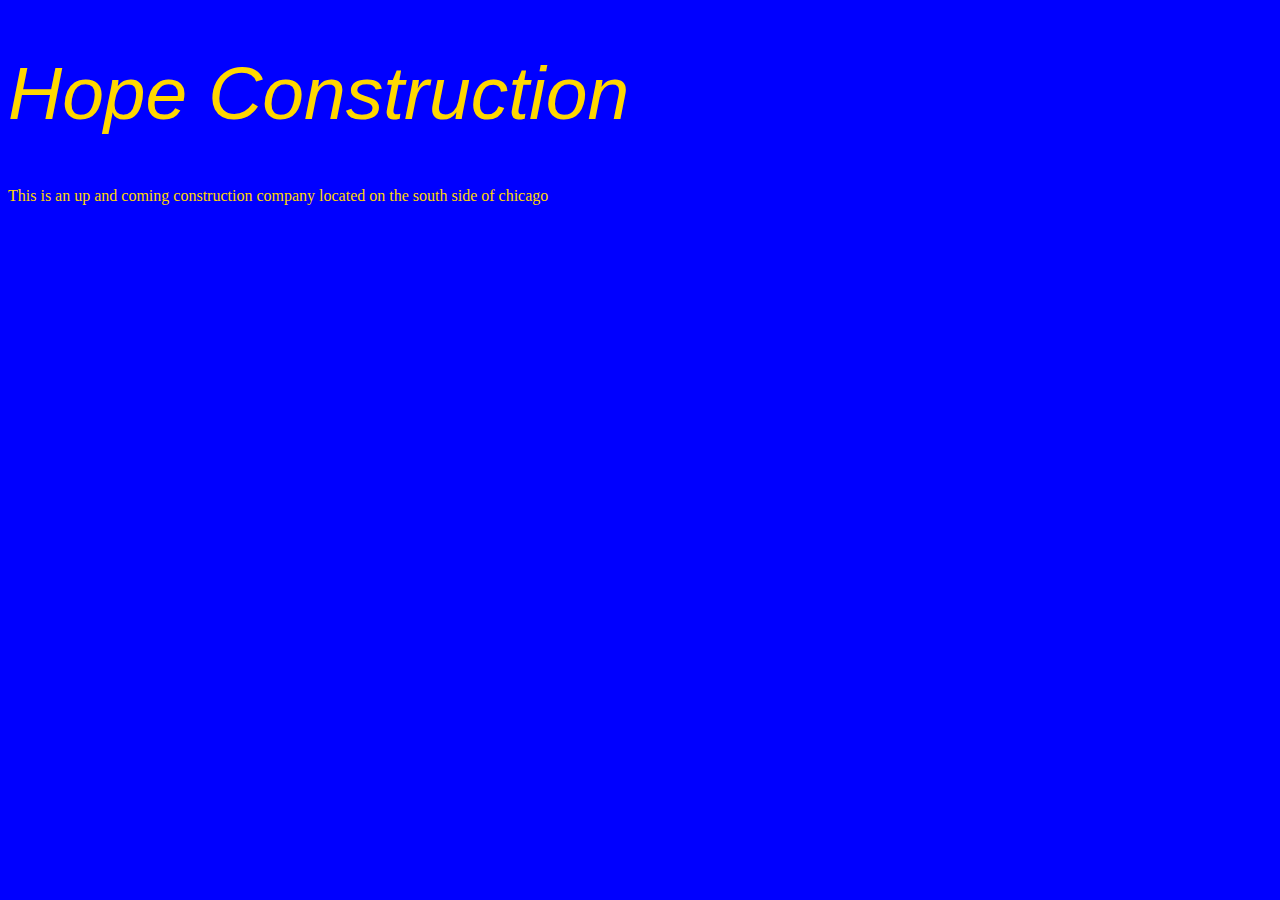
<file: unit1/index.html>
<!DOCTYPE html>
<html>
<head>
	<title>Hope Construction</title>
	<link rel="stylesheet" type="text/css" href="css/style.css">
</head>
<body>
	<h1>Hope Construction</h1>
	<p>This is an up and coming construction company located on the south side of chicago</p>

</body>
</html>
</file>
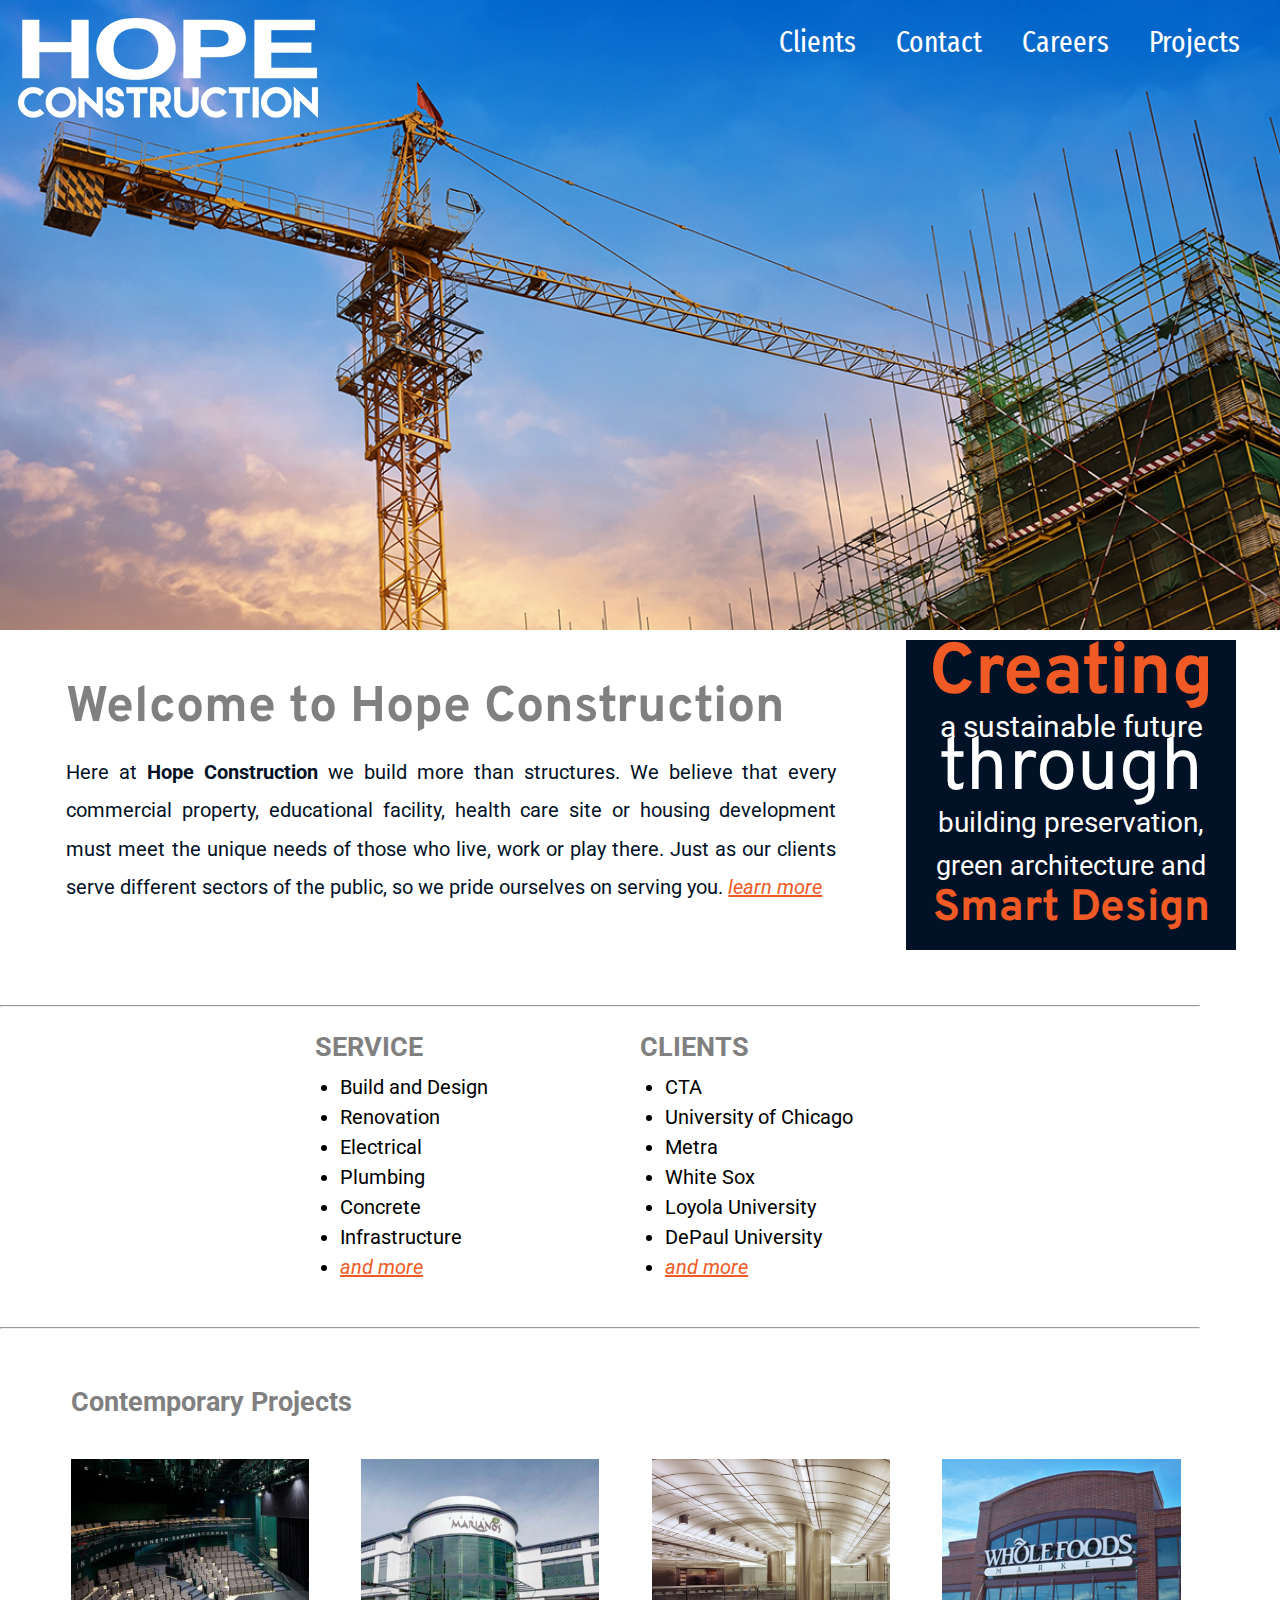
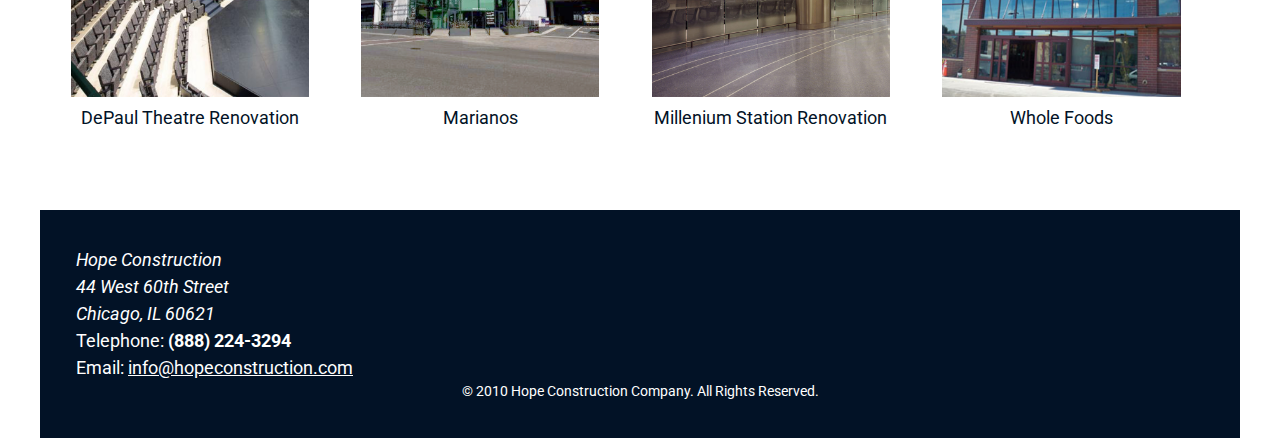
<file: unit7/index.html>
<!DOCTYPE html>
<html>
<head>
	<title>Hope Construction</title>
	<link href="https://fonts.googleapis.com/css?family=Fira+Sans+Extra+Condensed|Overpass:700|Roboto" rel="stylesheet">
	<link rel="stylesheet" type="text/css" href="css/style.css">
	<link rel="icon" href="images/favicon.png" type="image/x-icon">

</head>
<body>
	<header>
		
		<img id="logo" src="images/LOGO_WHITE.png" alt="Hope Construction logo">

		<nav>
			<a href="#">Projects</a>
			<a href="#">Careers</a>
			<a href="#">Contact</a>
			<a href="#">Clients</a>
		</nav>
	</header>
	<article>
		<div id="about">
			<h1 id="welcome">Welcome to Hope Construction</h1>
			<p>Here at <strong>Hope Construction</strong> we build more than structures. We believe that every commercial property, educational facility, health care site or housing development must meet the unique needs of those who live, work or play there. Just as our clients serve different sectors of the public, so we pride ourselves on serving you. <a href="#" class="more"> learn more</a></p>	
		</div>	
		<div id="splash">
			<p><span id="create">Creating</span><br><span id="future">a sustainable future</span><br><span id="through">through</span><br><span id="building">building preservation,</span><br><span id="green">green architecture and</span><br><span id="smart">Smart Design</span></p>
		</div>
	</article>
	<hr>
	<section id="service-clients" class="clearfix"> 
		<div id="service">
			<h2>SERVICE</h2>
			<ul> 
				<li>Build and Design</li>
				<li>Renovation</li>
				<li>Electrical</li>
				<li>Plumbing</li>
				<li>Concrete</li>
				<li>Infrastructure</li>
				<li><a href="#" class="more">and more</a></li>
			</ul>
		</div>
		<div id="clients">
			<h2>CLIENTS</h2>
			<ul> 
				<li>CTA</li>
				<li>University of Chicago</li>
				<li>Metra</li>
				<li>White Sox</li>
				<li>Loyola University</li>
				<li>DePaul University</li>
				<li><a href="#" class="more">and more</a></li>
			</ul>
		</div>
	</section>

	<hr>

	<section id="projects" class="clearfix">
		<h2 id="projects_title">Contemporary Projects</h2>
			<div class="projects">
				<a href="#"> <img src="images/PROJECT-DePaul.png" alt="DePaul_Theatre_Renovation"> DePaul Theatre Renovation</a>
			</div>			
			<div class="projects">
				<a href="#"> <img src="images/PROJECT-Marianos.png" alt="Marianos"> Marianos</a>
			</div>
			<div class="projects">
				<a href="#"> <img src="images/PROJECT-Metra.png" alt="Millenium_Station"> Millenium Station Renovation</a>
			</div>
			<div class="projects">
				<a href="#"> <img src="images/PROJECT-WholeFoods.png" alt="WholeFoods">	Whole Foods</a>				
			</div>
		</section>
	<footer>
		<address>
				Hope Construction<br>44 West 60th Street<br>Chicago, IL 60621<br>
		</address>
				Telephone: <strong>(888) 224-3294 </strong><br>
				Email: <a href="mailto:erron.white@gmail.com">info@hopeconstruction.com</a>
		
	<p id="copyright">&copy; 2010 Hope Construction Company. All Rights Reserved.</p>
	</footer>

	
</body>
</html>
</file>
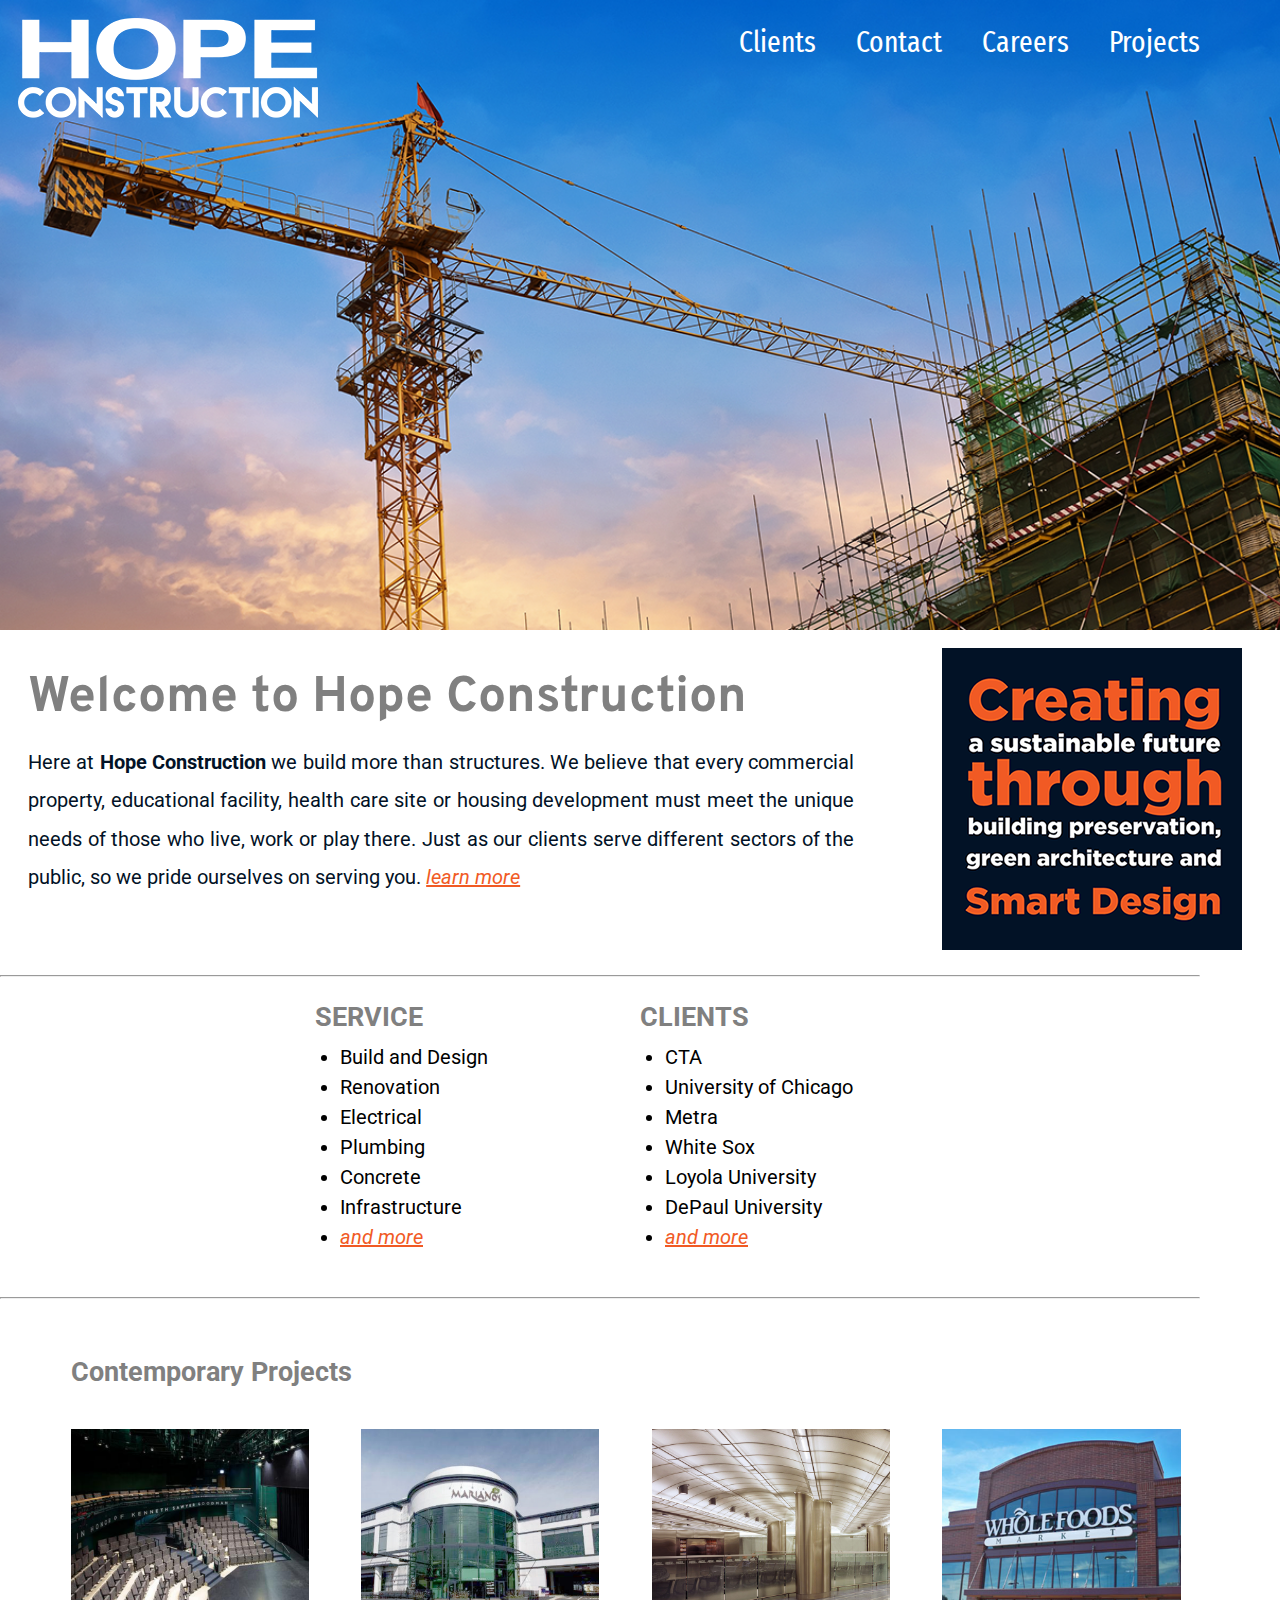
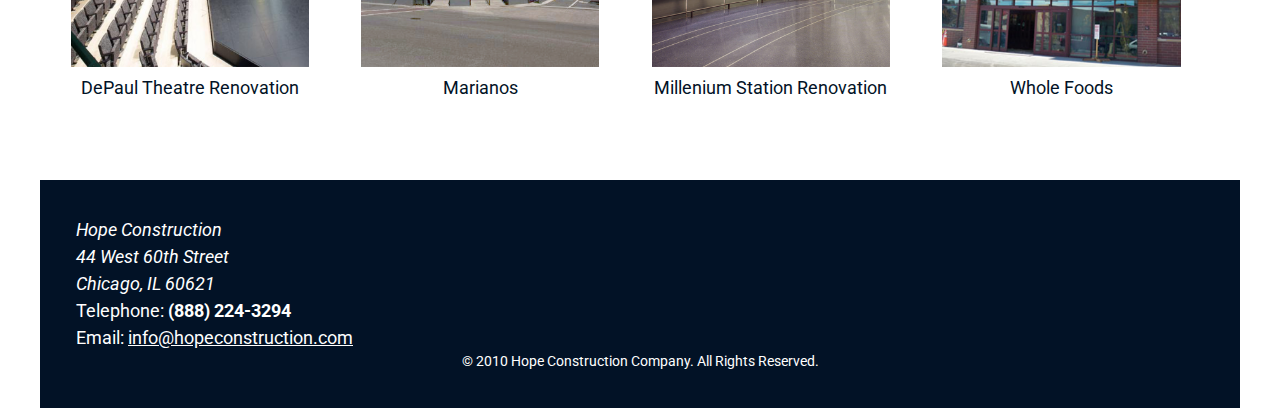
<file: unit8/index.html>
<!DOCTYPE html>
<html>
<head>
	<title>Hope Construction</title>
	<link href="https://fonts.googleapis.com/css?family=Fira+Sans+Extra+Condensed|Overpass:700|Roboto" rel="stylesheet">
	<link rel="stylesheet" type="text/css" href="css/style.css">
	<link rel="icon" href="images/favicon.png" type="image/x-icon">
	<meta name="viewport" content="width=device-width, initial-scale=1">

</head>
<body>
	<header>
		
		<a href="index.html"> <img id="logo" src="images/LOGO_WHITE.png" alt="Hope Construction logo">

		<nav>
			<a href="#">Projects</a>
			<a href="#">Careers</a>
			<a href="#">Contact</a>
			<a href="#">Clients</a>
		</nav>
	</header>
	<article>
		<div id="about">
			<h1 id="welcome">Welcome to Hope Construction</h1>
			<p>Here at <strong>Hope Construction</strong> we build more than structures. We believe that every commercial property, educational facility, health care site or housing development must meet the unique needs of those who live, work or play there. Just as our clients serve different sectors of the public, so we pride ourselves on serving you. <a href="#" class="more"> learn more</a></p>	
		</div>	
		<div id="splash">
			<img id="logo" src="images/splash01.png" alt="Splash">
		</div>
	</article>
	<hr>
	<section id="service-clients" class="clearfix"> 
		<div id="service">
			<h2>SERVICE</h2>
			<ul> 
				<li>Build and Design</li>
				<li>Renovation</li>
				<li>Electrical</li>
				<li>Plumbing</li>
				<li>Concrete</li>
				<li>Infrastructure</li>
				<li><a href="#" class="more">and more</a></li>
			</ul>
		</div>
		<div id="clients">
			<h2>CLIENTS</h2>
			<ul> 
				<li>CTA</li>
				<li>University of Chicago</li>
				<li>Metra</li>
				<li>White Sox</li>
				<li>Loyola University</li>
				<li>DePaul University</li>
				<li><a href="#" class="more">and more</a></li>
			</ul>
		</div>
	</section>

	<hr>

	<section id="projects" class="clearfix">
		<h2 id="projects_title">Contemporary Projects</h2>
			<div class="projects">
				<a href="#"> <img src="images/PROJECT-DePaul.png" alt="DePaul_Theatre_Renovation"> DePaul Theatre Renovation</a>
			</div>			
			<div class="projects">
				<a href="#"> <img src="images/PROJECT-Marianos.png" alt="Marianos"> Marianos</a>
			</div>
			<div class="projects">
				<a href="#"> <img src="images/PROJECT-Metra.png" alt="Millenium_Station"> Millenium Station Renovation</a>
			</div>
			<div class="projects">
				<a href="#"> <img src="images/PROJECT-WholeFoods.png" alt="WholeFoods">	Whole Foods</a>				
			</div>
		</section>
	<footer>
		<address>
				Hope Construction<br>44 West 60th Street<br>Chicago, IL 60621<br>
		</address>
				Telephone: <strong>(888) 224-3294 </strong><br>
				Email: <a href="mailto:erron.white@gmail.com">info@hopeconstruction.com</a>
		
	<p id="copyright">&copy; 2010 Hope Construction Company. All Rights Reserved.</p>
	</footer>

	
</body>
</html>
</file>
<file: unit1/css/style.css>
body {
    background-color: blue;
}
h1 {font-family: arial, sans-serif;
	font-weight: normal;
	font-style: italic;
 	font-size: 75px}

h1, p {
    color: gold;
}
</file>
<file: unit7/css/style.css>
* {margin:0;padding:0;box-sizing:border-box;}
header {
	background-image: url(../images/hero08.png);
	background-repeat: no-repeat;
	background-size: cover;
	height: 70vh;
}
h2 {
	font-weight: bolder;
	font-size: 27px;
	padding-bottom: 10px;
	color: #808080;
	}
#logo {
	padding: 18px;
}

#create {
	font-size: 72px;
	font-weight: bold;
	font-family: 'Overpass', sans-serif;
	color: #f15a24;

}
#future {
	font-size: 30.2px;
	color: #fff;
}
#through {
	font-size: 74px;
	color: #fff;
	font-family: 'Overpass', sans-serif;
}
#building {
	font-size: 27.8px;
	color: #fff;
}
#green {
	font-size: 26.5px;
	color: #fff;
}
#smart {
	font-size: 44px;
	font-weight: bold;
	font-family: 'Overpass', sans-serif;
	color: #f15a24;
}

article {
    width: 1200px;
    height: 355px;
    margin: 10px auto;
    padding-bottom: 15px;
}

#about {
	font-size: 20px;
	line-height: 38.2px;
	color: #021226;
	text-align: justify;
	width: 70%;
	float: left;
	padding-right: 70px;
	padding-top: 50px;
	margin-left: 2.2%;

}
#splash {
	line-height: 40px;
	text-align: center;
	padding-top: 15px;
	background: #021226;
	display: block;
	width: 27.5%;
	height: 310px;
	float: left;
}
#welcome {
	font-family: 'Overpass', sans-serif;
	font-size: 50px;
	text-align: left;
	padding-bottom: 25px;
	color: #808080;
}

body {
	font-family: 'Roboto', sans-serif;
	font-size: 18px;
	line-height: 1.5;
	/* margin: 2em; */
}
nav {
	float: right;

    
}

nav a {
	font-size: 30px;
	font-family: 'Fira Sans Extra Condensed', sans-serif;
	color: #fff;
	padding-right: 40px;
	padding-top: 20px;
	text-decoration: none;
	display: block;
	float: right;
}
nav a:hover { 
  color: #f15a24; 
}
#service-clients {
	width: 650px;
	text-align: center;
	height: 300px;
	padding-top: 15px;
	clear: both;
    margin: 10px auto;

	
}
#service {
	font-size: 20px;
    color: #000;
    float: left;
    /* padding-left: 200px; */
    width: 50%;
    text-align: left;
    line-height: 30px;
}

#clients {
	font-size: 20px;
    color: #000;
    float: right;
    /* padding-left: 200px; */
    width: 50%;
    text-align: left;
    line-height: 30px;
   
}

#projects {
	width: 1200px;
	text-align: left;
	margin: 2.7em auto;
	padding:.25em
}
#projects a {
	text-align: center;
	width: 20%;
	float: left;
	margin: 2.2%;
	text-decoration: none;
	color: #021226;
	font-size: 18px;
}
#projects img {
    width: 100%;
}
#projects_title {
	margin-left: 2.2%;

}



footer {
    color: #fff;
    background-color:  #021226;
    clear: both;
    width: 1200px;
    margin: auto;
    padding: 2em;
}
#copyright {
	font-size: 14px;
	text-align: center;

}


ul {
    padding-left: 1.25em;
}

footer a {
    color: inherit;
}
hr {
	width: 1200px;
}
.more {
	color: #f15a24;
	font-style: italic;
}
.clearfix:after {
  visibility: hidden;
  display: block;
  font-size: 0;
  content: " ";
  clear: both;
  height: 0;
}


@media screen and (max-width: 854px) {
	nav a {font-size: 23px;
		padding-right: 16px;
	}

@media screen and (max-width: 752px) {
	nav a {font-size: 27px;
		   padding-right: 16px;
		   float: none;}
	article {
    width: 740px;
    height: 355px;
    margin: 10px auto;
    padding-bottom: 15px;
}
#about {
	font-size: 17px;
}
#service {
	font-size: 17px;  
}

#clients {
	font-size: 17px;
}
#welcome {
	font-size: 30px;
	}
h2 {font-size: 23px;}
footer {
	font-size: 17px;
    width: 740px;
}
#copyright {
	font-size: 13px;
	padding-top: 2em;

}
#projects {
	width: 752px;
	float: none;}
}
</file>
<file: unit8/css/style.css>
* {margin:0;padding:0;box-sizing:border-box;}
header {
	background-image: url(../images/hero08.png);
	background-repeat: no-repeat;
	background-size: cover;
	height: 70vh;
}

h2 {
	font-weight: bolder;
	font-size: 27px;
	padding-bottom: 10px;
	color: #808080;
	}
#logo {
	padding: 18px;
}
#logo:hover {
	color: #f15a24; 
}


}

article {
    width: 1200px;
    height: 355px;
    margin: 10px auto;
    padding-bottom: 15px;
}

#about {
	font-size: 20px;
	line-height: 38.2px;
	color: #021226;
	text-align: justify;
	width: 70%;
	float: left;
	padding-right: 70px;
	padding-top: 50px;
	margin-left: 2.2%;

}
#splash {
	display: block;
	width: 27.5%;
	float: left;
}
#welcome {
	font-family: 'Overpass', sans-serif;
	font-size: 50px;
	text-align: left;
	padding-bottom: 25px;
	color: #808080;
}

body {
	font-family: 'Roboto', sans-serif;
	font-size: 18px;
	line-height: 1.5;
	/* margin: 2em; */
}
nav {
	float: right;

    
}

nav a {
	font-size: 30px;
	font-family: 'Fira Sans Extra Condensed', sans-serif;
	color: #fff;
	padding-right: 40px;
	padding-top: 20px;
	text-decoration: none;
	display: block;
	float: right;
}
nav a:hover { 
  color: #f15a24; 
}
#service-clients {
	width: 650px;
	text-align: center;
	height: 300px;
	padding-top: 15px;
	clear: both;
    margin: 10px auto;

	
}
#service {
	font-size: 20px;
    color: #000;
    float: left;
    /* padding-left: 200px; */
    width: 50%;
    text-align: left;
    line-height: 30px;
}

#clients {
	font-size: 20px;
    color: #000;
    float: right;
    /* padding-left: 200px; */
    width: 50%;
    text-align: left;
    line-height: 30px;
   
}

#projects {
	width: 1200px;
	text-align: left;
	margin: 2.7em auto;
	padding:.25em
}
#projects a {
	text-align: center;
	width: 20%;
	float: left;
	margin: 2.2%;
	text-decoration: none;
	color: #021226;
	font-size: 18px;
}
#projects img {
    width: 100%;
}
#projects_title {
	margin-left: 2.2%;

}



footer {
    color: #fff;
    background-color:  #021226;
    clear: both;
    width: 1200px;
    margin: auto;
    padding: 2em;
}
#copyright {
	font-size: 14px;
	text-align: center;

}


ul {
    padding-left: 1.25em;
}

footer a {
    color: inherit;
}
hr {
	width: 1200px;
}
.more {
	color: #f15a24;
	font-style: italic;
}
.clearfix:after {
  visibility: hidden;
  display: block;
  font-size: 0;
  content: " ";
  clear: both;
  height: 0;
}


@media screen and (max-width: 1132px) {
	#welcome {
	font-size: 35px;
	text-align: center;
}
#about {
	font-size: 20px;
	line-height: 38.2px;
	color: #021226;
	text-align: justify;
	width: 65%;

}
#projects {
	width: 1128px;
	float: none;
}
#splash {
	display: block;
	width: 25%;
	float: left;
}
}
@media screen and (max-width: 1070px) {
	#projects {
	width: 1010px;
	float: none;
}
}

@media screen and (max-width: 854px) {
	nav a {font-size: 23px;
		padding-right: 16px;
	}

@media screen and (max-width: 752px) {
	nav a {font-size: 27px;
		   padding-right: 16px;
		   display: inline-block;
		   float: none;
		   
		   }
header {text-align: center;
}
#splash {display: none;
}

	article {
    width: 740px;
    height: 355px;
    margin: 10px auto;
    padding-bottom: 15px;
}

#about {
	width: 100%;
	font-size: 17px;
}
#service {
	font-size: 17px;  
}

#clients {
	font-size: 17px;
}
#welcome {
	font-size: 30px;
	}
h2 {font-size: 23px;}
footer {
	font-size: 17px;
    width: 740px;
}
#copyright {
	font-size: 13px;
	padding-top: 2em;

}
#projects {
	width: 685px;
	float: none;}
#projects a {
	width: 45%;
}
@media screen and (max-width: 570px) {
header {text-align: center;
}

#projects {
	width: 565px;
	float: none;
}
#projects a {
	width: 45%;
}
#service-clients {
	width: 565px;

}
@media screen and (max-width: 400px) {
	nav a {
		font-size: 25px;
	}
	#about {
		width: 56%;
	}
	#service-clients {
	width: 390px;}
	#projects {
	width: 390px;
}
	#welcome {text-align: center;}
	#copyright {
	font-size: 13px;
	padding-top: 2em;
	text-align: left;

}

}
</file>
